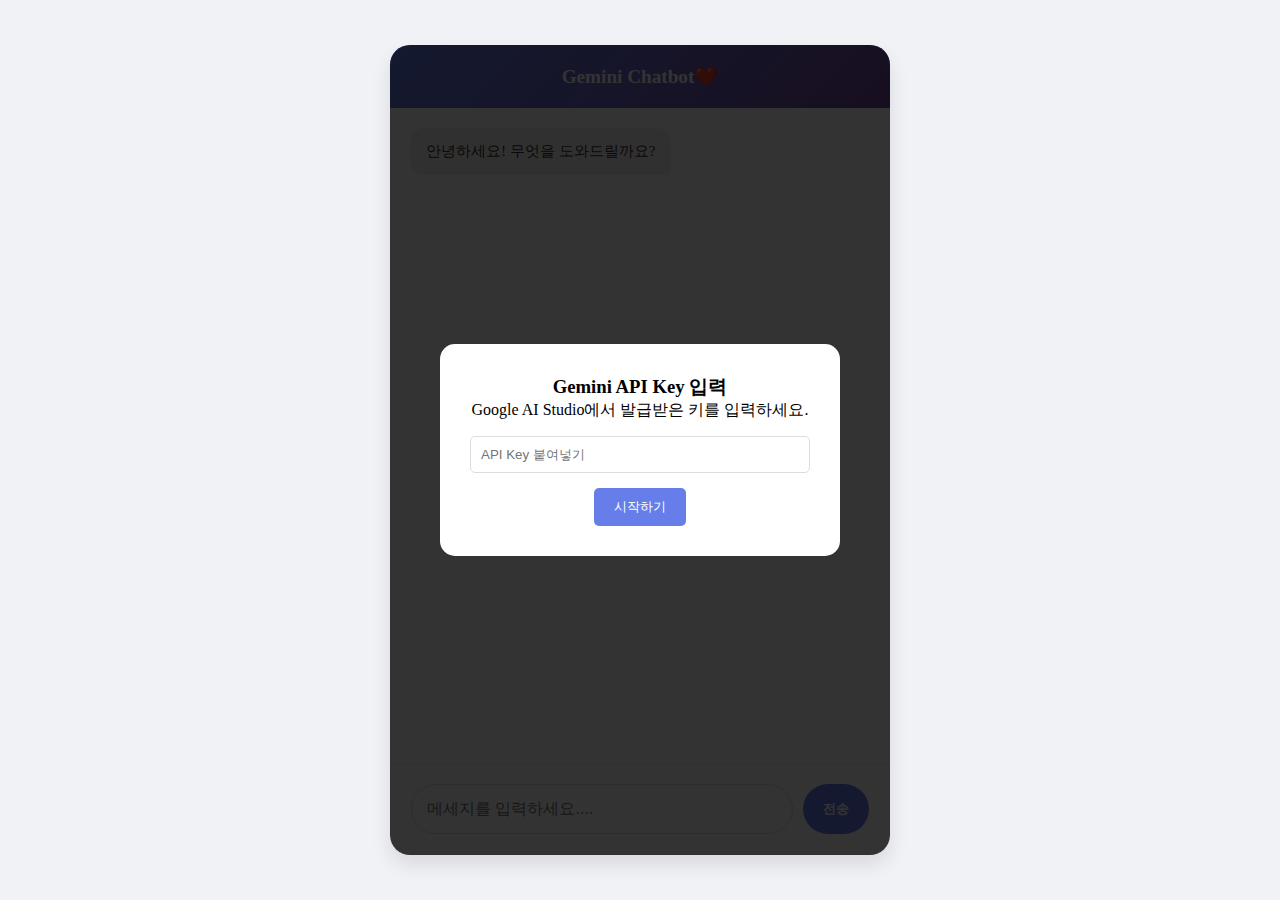
<file: ch12_gemini_chatbot/index.html>
<!DOCTYPE html>
<html lang="en">
<head>
  <meta charset="UTF-8">
  <meta name="viewport" content="width=device-width, initial-scale=1.0">
  <title>Gemini Chatbot</title>
  <link rel="stylesheet" href="./chatbot.css">
</head>
<body bgcolor="5f5f5f">
  <div class="chat-container">

    <!-- 전체 HTML 고조 시작 부분-->
    <header>
      Gemini Chatbot❤️
    </header>

    <!-- 채팅 내역이 쌓일 부분 설정 -->
    <div id="chat-history">
      <div class="message bot-message">
        안녕하세요! 무엇을 도와드릴까요?
      </div>
    </div>  
    
    <!--로딩 표시 (숨김 상태)-->
    <div class="loading" id="loading">
      <div class="dot"></div>
      <div class="dot"></div>
      <div class="dot"></div>
    </div>

    <!-- 입력 창 -->
    <div class="input-area">
      <input type="text" id="user-input" placeholder="메세지를 입력하세요....">
      <button id="send-btn">전송</button>
    </div>

    <!-- API 키 입력 모달 (처음에만 뜨게끔 작성할 예정)-->
    <div id="api-key-modal">
      <div class="modal-content">
        <h3>Gemini API Key 입력</h3>
        <p>Google AI Studio에서 발급받은 키를 입력하세요.</p>
        <input type="password" id="api-key-input" placeholder="API Key 붙여넣기">
        <button id="save-key-btn">시작하기</button>
      </div>
    </div>
  </div>
  <script src="./chatbot.js"></script>
</body>
</html>
</file>
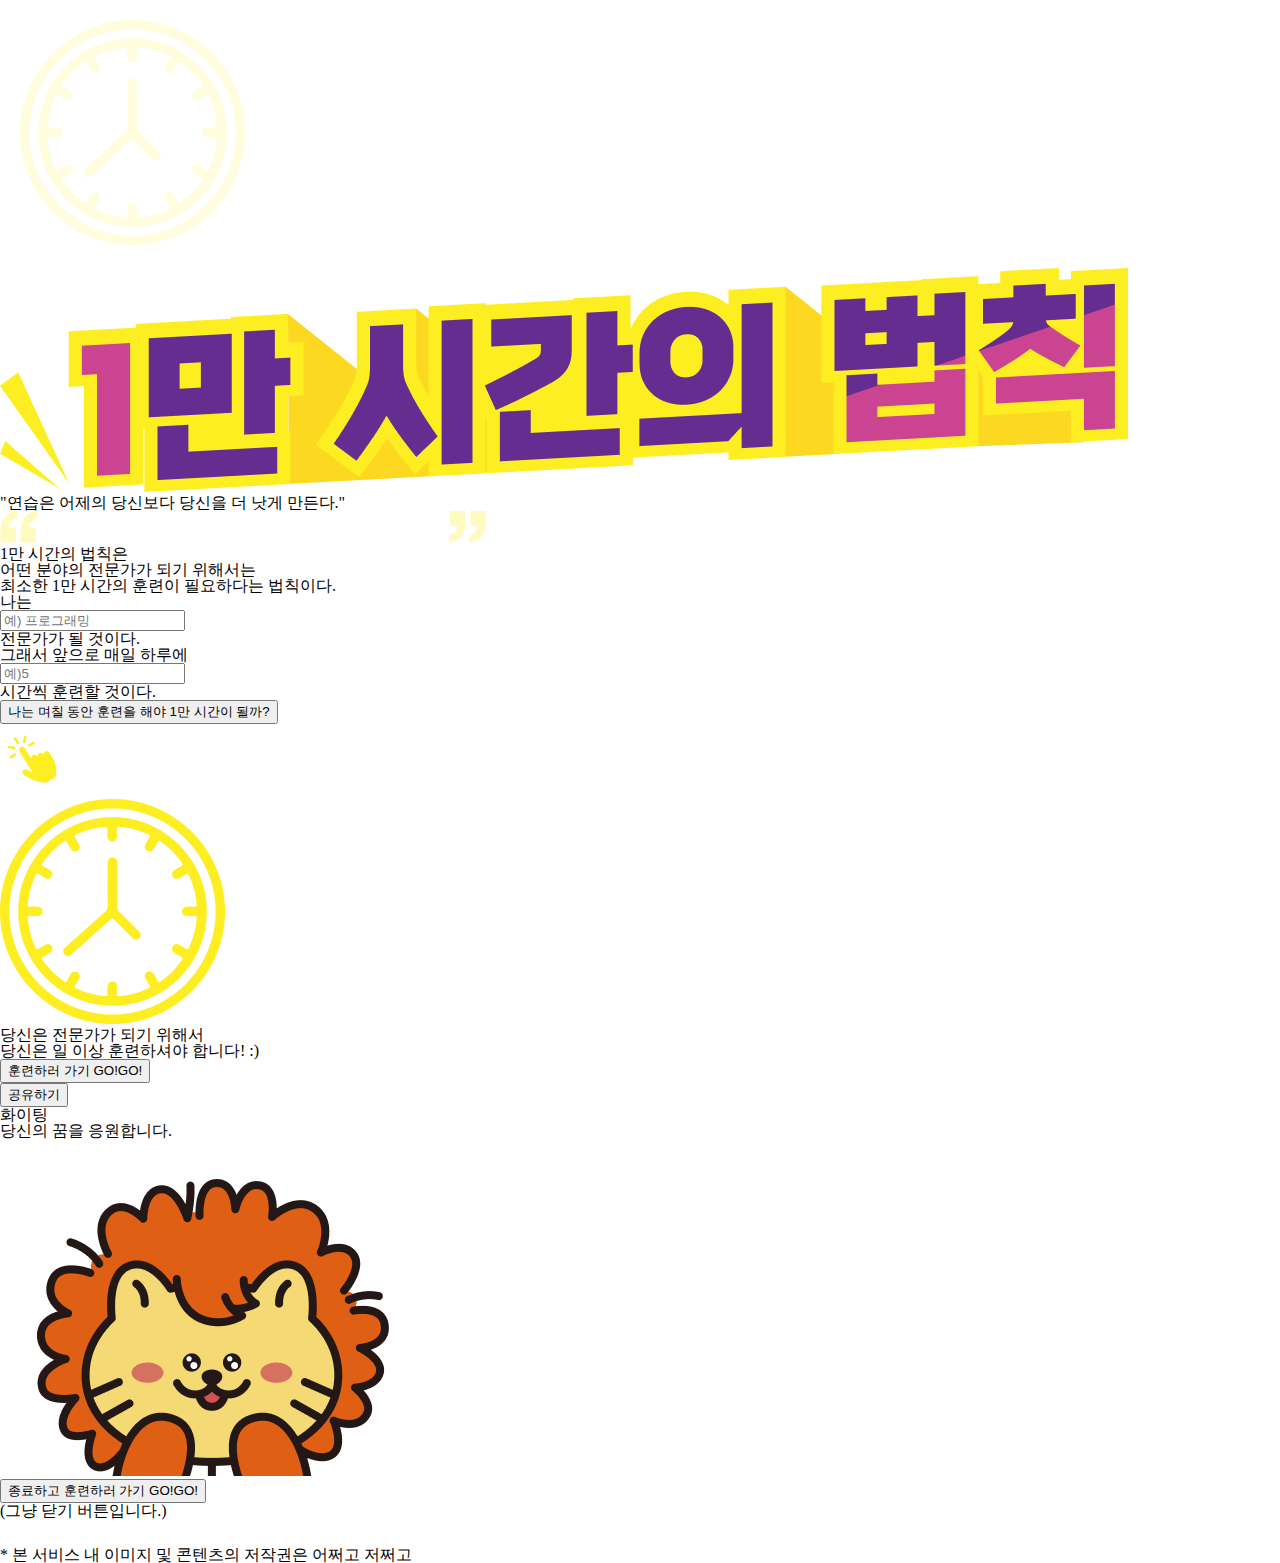
<file: ch00_10000hours/10000hours.html>
<!DOCTYPE html>
<html lang="ko">
<head>
  <meta charset="UTF-8">
  <meta name="viewport" content="width=device-width, initial-scale=1.0">
  <title>1만 시간의 법칙</title>
  <link rel="shortcut icon" href="img/favicon.ico">
  <link rel="stylesheet" type="text/css" href="./10000hours.css">
  <link rel="stylesheet" type="text/css" href="./10000hours_reset.css">
</head>
<body>
  <section id="contents">
    <div class ="wrapper">
      <div class="title">
        <img src="./img/clock.png" alt="background_logo" class="clock_img">
        <div class="title_img">
          <img src="./img/title.png" alt="1만 시간의 법칙">
        </div>
      </div>
      <div class="intro">
        <div class="intro_saying">"연습은 어제의 당신보다 당신을 더 낫게 만든다."</div>
        <div class="explain">
          <div class="quotes">
            <img src="./img/quotes.png" alt="따옴표">
          </div>
          <p>
            <span>1만 시간의 법칙</span>은 <br> 어떤 분야의 전문가가 되기 위해서는 <br> 최소한 1만 시간의 훈련이 필요하다는 법칙이다.
          </p>
        </div>
      </div>
      <div class="inputs">
        <div class="field">
          <p>나는</p>
          <input type="text" id="field_value" placeholder="예) 프로그래밍">
          <p>전문가가 될 것이다.</p>
        </div>
        <div class="time">
          <p>그래서 앞으로 매일 하루에</p>
          <div>
            <input type="text" id="time_value" placeholder="예)5">
            <p>시간씩 훈련할 것이다.</p>
          </div>
        </div>
      </div>
      <div class="start">
        <div class="btn_wrap">
          <button class="start_btn">나는 며칠 동안 훈련을 해야 1만 시간이 될까?</button>
          <div class="click_img">
            <img src="./img/click.png" alt="클릭">
          </div>
        </div>
      </div>
      <div class="result_loading">
        <div class="img_wrap">
          <img src="./img/loading.png" alt="로딩 중">
        </div>
      </div>
      <div class="result">
        <div class="result_wrap">
          <div>
            당신은 <span class="field_result"></span>전문가가 되기 위해서
          </div>
          <div>
            당신은 <span class="time_result"></span>일 이상 훈련하셔야 합니다! :)
          </div>
        </div>
        <div class="buttons">
          <div class="go">
            <button class="modal_btn">훈련하러 가기 GO!GO!</button>
          </div>
          <div class="share">
            <button class="share_btn">공유하기</button>
          </div>
        </div>
      </div>
    </div>
  </section>
  <section id="modal">
    <div class="modal_wrap">
      <div class="cheer">
        <h1>화이팅</h1>
        <h3>당신의 꿈을 응원합니다.</h3>
      </div>
      <div class="licat_img">
        <img src="./img/licat.png" alt="라이캣 응원">
      </div>
      <div class="btn">
        <button class="close_btn">종료하고 훈련하러 가기 GO!GO!</button>
        <p>(그냥 닫기 버튼입니다.)</p>
      </div>
    </div>
  </section>
  <footer id="copyright">
    <div class="logo_img">
      <img src="./img/logo.png" alt="weniv">
    </div>
    <p>
      * 본 서비스 내 이미지 및 콘텐츠의 저작권은 어쩌고 저쩌고
    </p>
  </footer>
  <script type="text/javascript" src="./10000hours.js"></script>
</body>
</html>
</file>
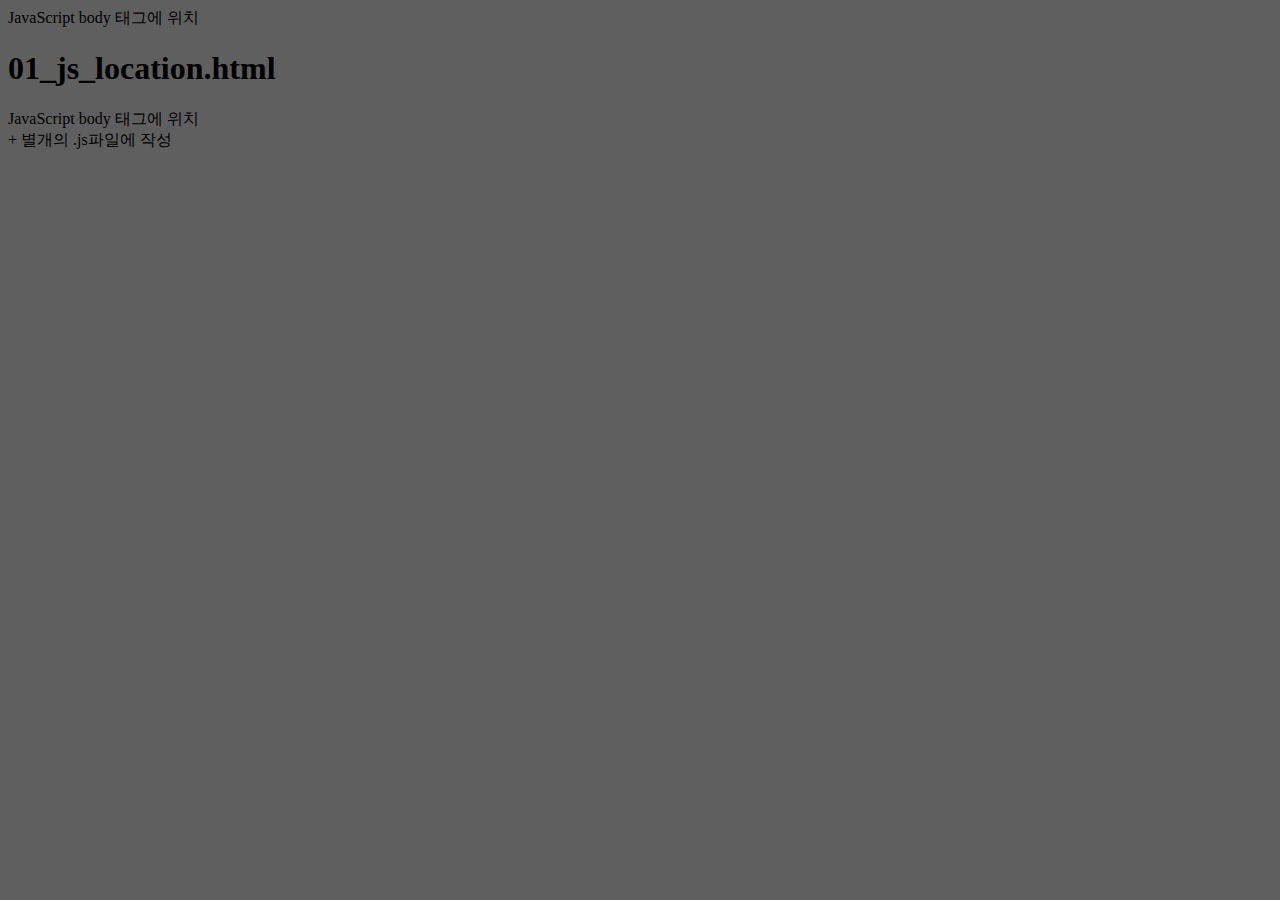
<file: ch01_js_basic/01_js_location.html>
<!DOCTYPE html>
<html lang="en">
<head>
  <meta charset="UTF-8">
  <meta name="viewport" content="width=device-width, initial-scale=1.0">
  <title>Document</title>
    <script>
      // 여기서 주석처리하려면
      // 1. head 태그 내에 script태그를 생성하고, 태그 안에 js문법 작성 가능
      console.log('hello javascript');
      document.write('JavaScript body 태그에 위치 <br>');
    </script>
    <style>
      /**/
    </style>
</head>
<body bgcolor="5f5f5f">
  <h1>01_js_location.html</h1>
  <script>
    document.write('JavaScript body 태그에 위치 <br>');
  </script>+
  <script src="./01_js_location.js"></script>
</body>
</html>
</file>
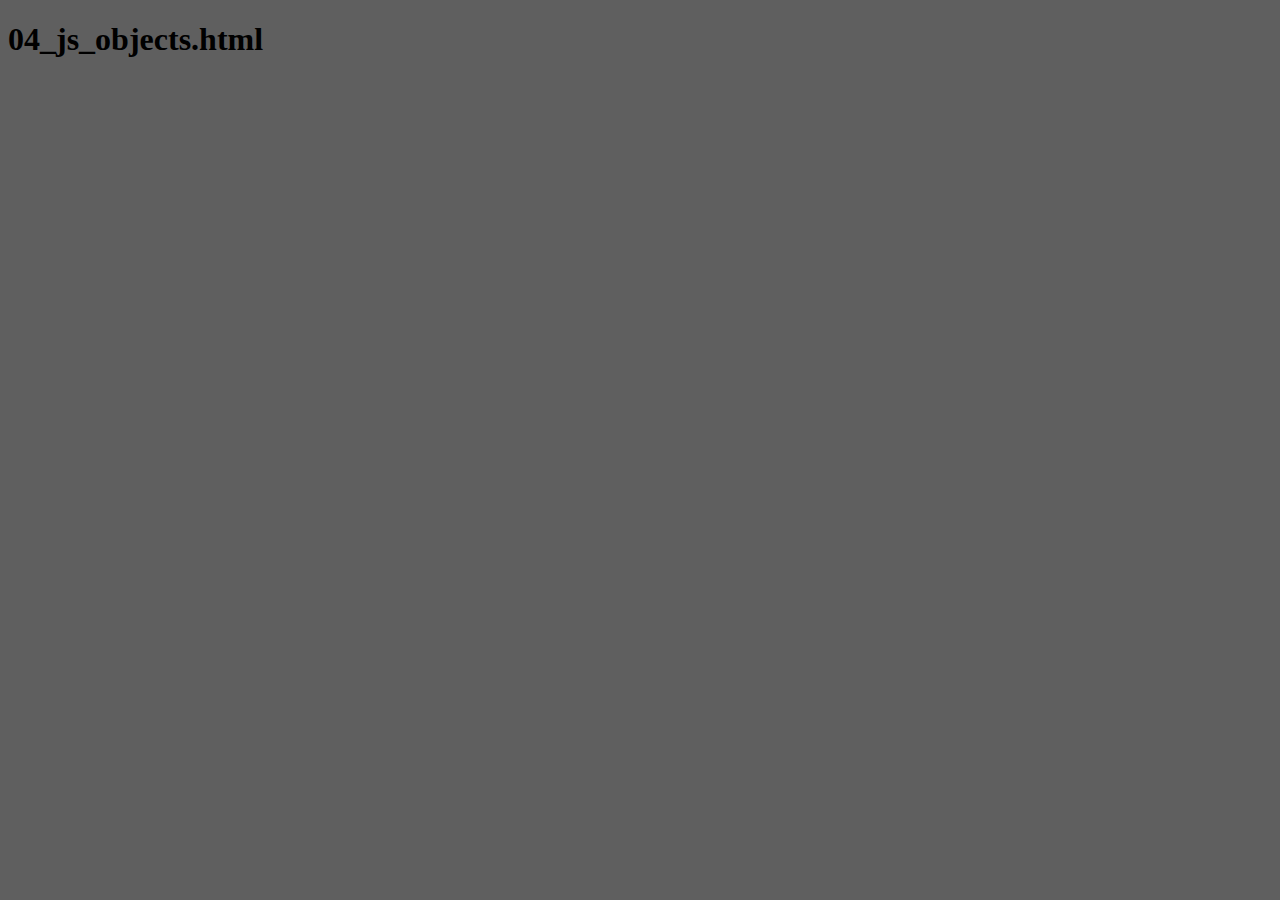
<file: ch01_js_basic/04_js_objects.html>
<!DOCTYPE html>
<html lang="en">
<head>
  <meta charset="UTF-8">
  <meta name="viewport" content="width=device-width, initial-scale=1.0">
  <title>Document</title>
</head>
<body bgcolor="5f5f5f">
  <h1>04_js_objects.html</h1>
  <script>
    const person = {
      firstName : 'Jone',
      lastName : 'Doe',
      age : 50,
      eyeColor : 'blue',
    }

    console.log(person.firstName);
    //재대입
    person['firstName'] = 'jane';
    console.log(person['firstName'] + ' ' + person.lastName);
  </script>
</body>
</html>
</file>
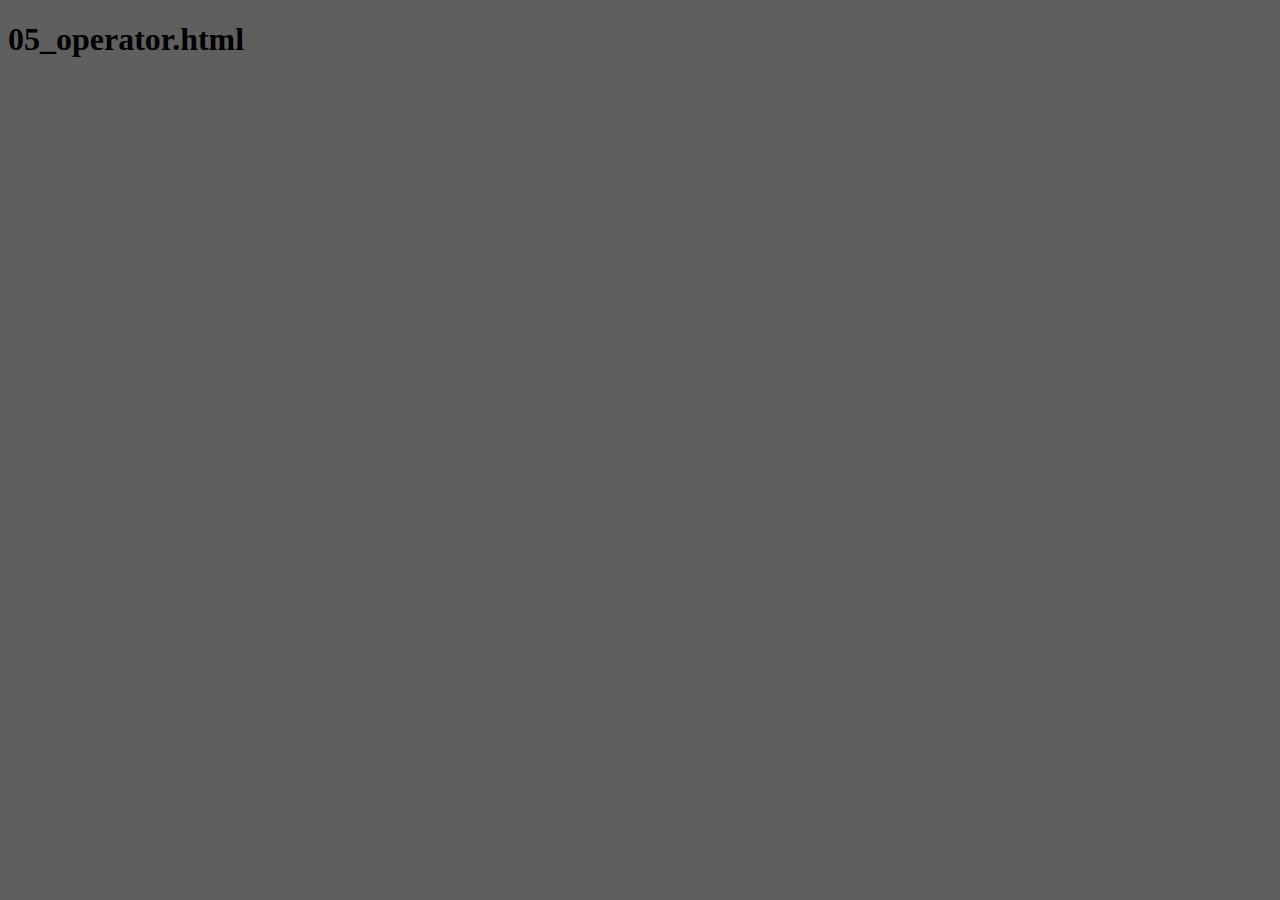
<file: ch01_js_basic/05_operator.html>
<!DOCTYPE html>
<html lang="en">
<head>
  <meta charset="UTF-8">
  <meta name="viewport" content="width=device-width, initial-scale=1.0">
  <title>Document</title>
</head>
<body bgcolor="5f5f5f">
  <h1>05_operator.html</h1>
  <script>
    let x = 3;
    let y = '3';
    console.log(x==y);
    console.log(x===y);
  </script>
</body>
</html>
</file>
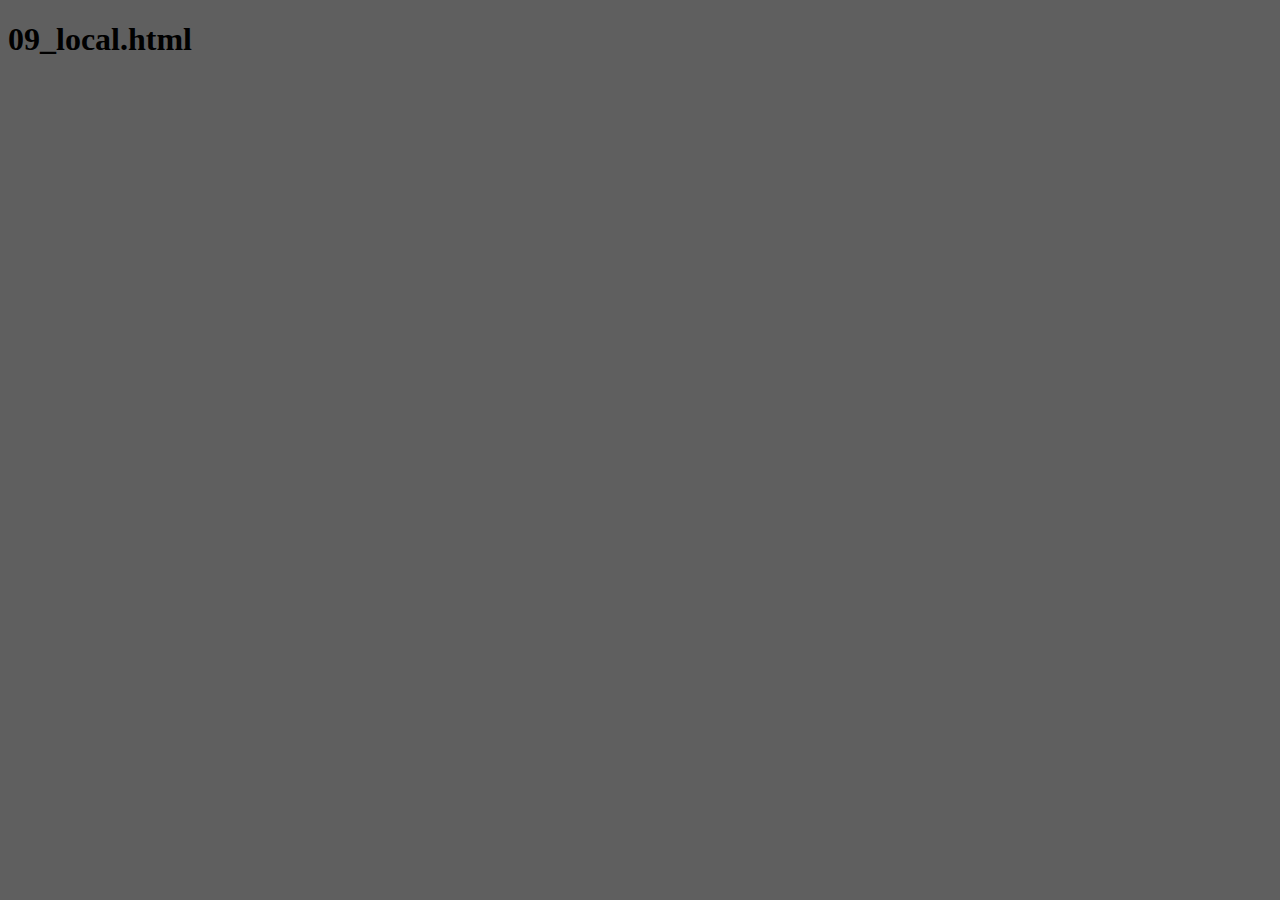
<file: ch06_applied_js/09_local.html>
<!DOCTYPE html>
<html lang="en">
<head>
  <meta charset="UTF-8">
  <meta name="viewport" content="width=device-width, initial-scale=1.0">
  <title>Document</title>
</head>
<body bgcolor="5f5f5f">
  <h1>09_local.html</h1>
  <script src="./09_local.js"></script>
</body>
</html>
</file>
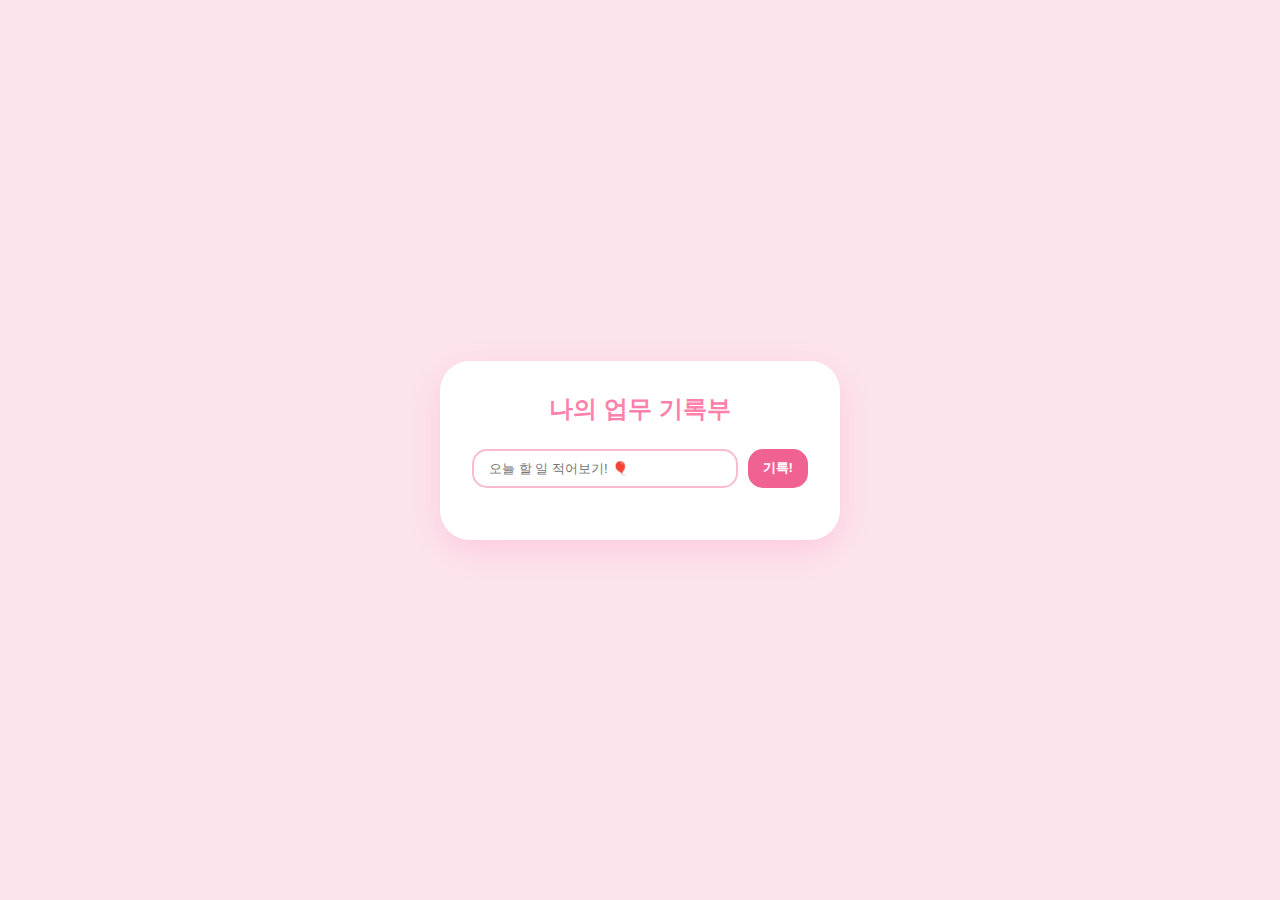
<file: ch07_todolist/todolist00.html>
<!DOCTYPE html>
<html lang="ko">
<head>
  <meta charset="UTF-8">
  <meta name="viewport" content="width=device-width, initial-scale=1.0">
  <title>✨ My Magic Todo ✨</title>
  <link rel="stylesheet" href="./todolist00.css">
  </head>
<body class="page-container">
  <main class="todo-app">
    <h1 class="todo-app__title"> 나의 업무 기록부</h1>
    
    <div class="todo-app__input-group">
      <input id="todo-input" class="todo-app__input" type="text" placeholder="오늘 할 일 적어보기! 🎈">
      <button id="add-btn" class="todo-app__add-button">기록!</button>
    </div>

    <ul id="todo-list" class="todo-app__list">
      
    </ul>
  </main>

  <script src="./todolist00.js"></script>
</body>
</html>
</file>
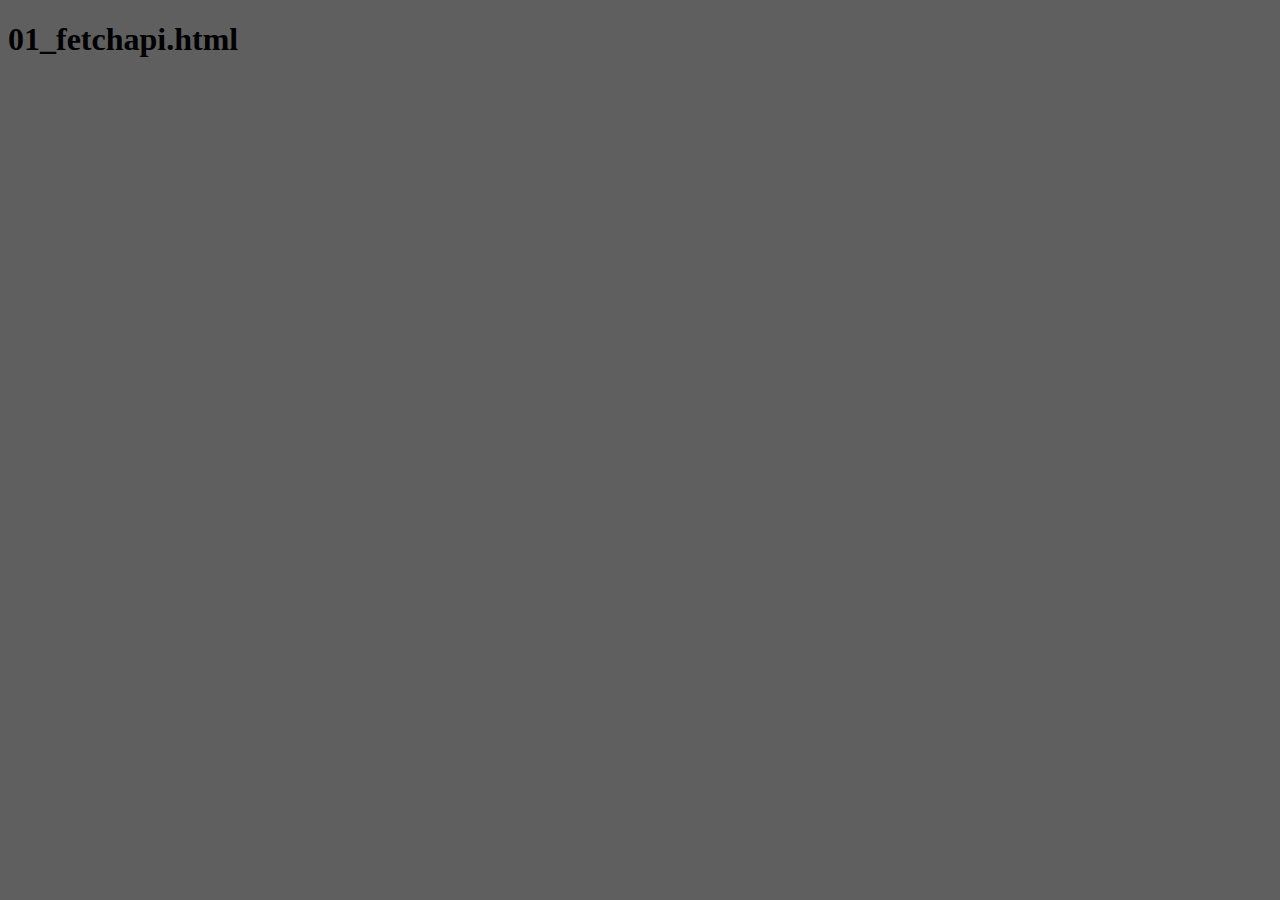
<file: ch10_fetchapi/01_fetchapi.html>
<!DOCTYPE html>
<html lang="en">
<head>
  <meta charset="UTF-8">
  <meta name="viewport" content="width=device-width, initial-scale=1.0">
  <title>Fetch API</title>
</head>
<body bgcolor="5f5f5f">
  <h1>01_fetchapi.html</h1>
  <script>
    // 형식에 주목해두겠습니다.
    // Get / Read : 읽어오기 / id가 1인 데이터 조회
    fetch("https://jsonplaceholder.typicode.com/posts/1").then(response => response.json())
    .then((json) => console.log(json.body));

    // Post / Create : 데이터 생성
    // 데이터가 생성되지 않았기 때문에 아이디가 없는 링크가 매개변수
    fetch('https://jsonplaceholder.typicode.com/posts/',{
      method: "POST", // http request 요청 방법 
      body: JSON.stringify({
        // id: n  --> 추가할 데이터이기 때문에 아이디가 없음
        title: '왜 다들 눈이 반만',
        body: '잠와?',
        userId: 1,
      }),
      headers: {
        "content-type": "application/json; charset=UTF-8",
      },
    })
    .then(respose => respose.json())
    .then(json=>console.log(json));
    
    // Put / Update : 데이터 수정
    fetch("https://jsonplaceholder.typicode.com/posts/1", {
      method: 'PUT',
      body:JSON.stringify({
        id: 1,  // 수정해야 하기 때문에 수정해야 할 데이터의 아이디를 작성
        title: '이거 다음에는 promise 타임 학습',
        body: '그거 하면 아마도 자습시간 일것 같습니다.',
        userId: 1,
      }),
      headers: {
        'Content-type':'application/json; charset=UTF-8',
      },
    })
    .then(response => response.json())
    .then(json=>console.log(json));

    // Delete - 데이터 삭제
    fetch('https://jsonplaceholder.typicode.com/posts/1',{
      method: "DELETE",
    })
    //근데 삭제 됐는지 확인할 수가 없기 때문에 Read를 새로해야 합니다.
    fetch("https://jsonplaceholder.typicode.com/posts/1")
    .then(response => response.json())
    .then(json=>console.log(json));
    // 그러니까 삭제 후에는 todolist 기준으로 renderTodo를 새로해야겠네요
    // 
  </script>
</body>
</html>
</file>
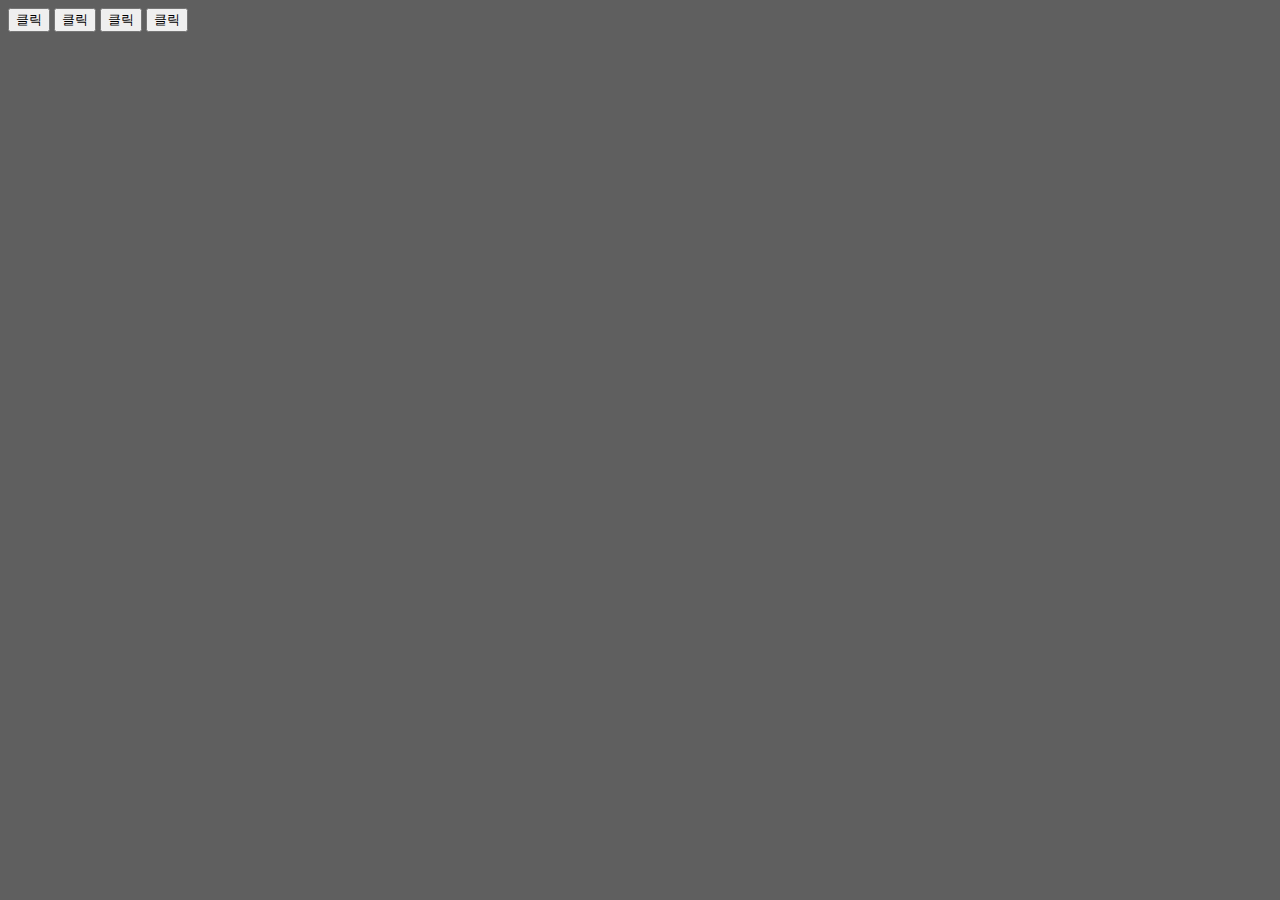
<file: ch11_events/01_events.html>
<!DOCTYPE html>
<html lang="en">
<head>
  <meta charset="UTF-8">
  <meta name="viewport" content="width=device-width, initial-scale=1.0">
  <title>Document</title>
</head>
<body bgcolor="5f5f5f">
  <button onclick="myFunction()">클릭</button>
  <button id="btn1">클릭</button>
  <button id="btn2">클릭</button>
  <button id="btn3">클릭</button>
  <script>
    function myFunction1() {
      console.log('onclick 이벤트 설정')
    }
    function myFunction2() {
      console.log('이벤트 리스너 사용')
    }
    document.getElementById('btn1').addEventListener('click', myFunction2);
    document.getElementById('btn2').addEventListener('click',function(){
      console.log('콜백 함수 실행');
    })
    document.getElementById('btn3').addEventListener('click',()=>console.log('화살표 함수 실행'))

  </script>
</body>
</html>
</file>
<file: ch12_gemini_chatbot/chatbot.css>
* {
  box-sizing: border-box;
  margin: 0;
  padding: 0;
  /* font-family: '추후 구글 폰트 이용'; */
}

body {
  background-color: #f0f2f5;
  display: flex;
  justify-content: center;
  align-items: center;
  height: 100vh;
}

.chat-container { 
  width: 100%;
  max-width: 500px;
  height: 90vh;
  background: white;
  border-radius: 20px;
  box-shadow: 0 10px 20px rgba(0, 0,0, 0.1);
  display: flex;
  flex-direction: column;
  overflow: hidden;
  position: relative;
}

header {
  background: linear-gradient(135deg, #667eea  0%, #764ba2 100%);
  color: white;
  padding: 20px;
  text-align: center;
  font-weight: bold;
  font-size: 1.2rem;
  box-shadow: 0 2px 5px rgba(0, 0,0, 0.1);
}

#chat-history {
  flex: 1;
  padding: 20px;
  overflow-y: auto ;
  display: flex;
  flex-direction: column;
  gap: 15px;
  background-color: #fff;
}

.message {
  max-width: 80%;
  padding: 12px 16px;
  border-radius: 15px;
  font-size: 0.95rem;
  line-height: 1.5;
  position: relative;
  word-wrap: break-word;
}

.user-message {
  align-self: flex-end;
  background-color: #667eea;
  color: white;
  border-bottom-right-radius: 5px;
}

.bot-message {
  align-self: flex-start;
  background-color: #f1f0f0;
  color: #333;
  border-bottom-right-radius: 5px;
}

.loading {
  display: none;
  align-self: flex-start;
  background-color: #f1f0f0;
  padding: 10px 15px;
  border-radius: 15px;
  margin-bottom: 10px;
  margin-left: 20px;
}

.dot {
  height: 8px;
  width: 8px;
  background: #bbb;
  border-radius: 50%;
  display: inline-block;
  animation: bounce 1.4s infinite ease-in-out both;
}
.dot:nth-child(1) {animation-delay: -0.32s;}
.dot:nth-child(2) {animation-delay: -0.16s;}

@keyframes bounce {
  0%, 70%, 100% { transform : scale(0); }
  40% { transform : scale(1); }
}

.input-area {
  display: flex;
  padding: 20px;
  background-color: #fff;
  border: 1px solid #eee;
}

input[type="text"] {
  flex: 1;
  padding: 15px;
  border: 1px solid #ddd;
  border-radius: 25px;
  outline: none;
  font-size: 1rem;
  transition: border-color 0.3s;
}

input[type="text"]:focus {
  border-color: #667eea;
}

button#send-btn {
  background-color: #667eea;
  color: white;
  border: none;
  padding: 10px 20px;
  margin-left: 10px;
  border-radius: 25px;
  cursor: pointer;
  font-weight: bold;
  transition: background 0.3s;
}

button#send-btn:hover {
  background-color: #5a6fd1;
}

#api-key-modal {
  position: absolute;
  top: 0; left: 0; width: 100%; height: 100%;
  background-color: rgba(0, 0,0, 0.8);
  display: flex;
  justify-content: center;
  align-items: center;
  z-index: 100;
}

.modal-content {
  background: white;
  padding: 30px;
  border-radius: 15px;
  text-align: center;
  width: 80%;
}

#api-key-input {
  width: 100%;
  padding: 10px;
  margin: 15px 0;
  border: 1px solid #ddd;
  border-radius: 5px;
}

#save-key-btn {
  background: #667eea;
  color: white;
  border: none;
  padding: 10px 20px;
  border-radius: 5px;
  cursor: pointer;
}
</file>
<file: ch00_10000hours/10000hours.css>
@font-face {
  font-family: 'OTEnjoystoriesBA';
  src: url('https://cdn.jsdelivr.net/gh/projectnoonnu/noonfonts_two@1.0/OTEnjoystoriesBA.woff') format('woff');
  font-weight: normal;
  font-style: normal;
}

@font-face {
  font-family: 'GmarketSansBold';
  src: url('https://cdn.jsdelivr.net/gh/projectnoonnu/noonfonts_2001@1.1/GmarketSansBold.woff') format('woff');
  font-weight: normal;
  font-style: normal;
}

@font-face {
  font-family: 'GmarketSansMedium';
  src: url('https://cdn.jsdelivr.net/gh/projectnoonnu/noonfonts_2001@1.1/GmarketSansMedium.woff') format('woff');
  font-weight: normal;
  font-style: normal;
}

@font-face {
  font-family: 'Noto Sans KR';
  font-style: normal;
  font-weight: 400;
  src: url("https://fonts.gstatic.com/ea/notosanskr/v2/NotoSansKR-Regular.woff2") format('woff2'),
  url("https://fonts.gstatic.com/ea/notosanskr/v2/NotoSansKR-Regular.woff") format('woff'),
  url("https://fonts.gstatic.com/ea/notosanskr/v2/NotoSansKR-Regular.otf") format('opentype');
}

@keyframes rotate {
  50%{
    transform: rotate(180deg);
  }
  100% {
    transform: rotate(360deg);
  }
}

html, body {
  width: 100%;
  height: 100%;
}

body {
  font-family: 'GmarketSansMedium';
  background-color: ;
}
</file>
<file: ch07_todolist/todolist00.css>
/* todolist.css */

/* 기본 설정 */
* {
  margin: 0;
  padding: 0;
  box-sizing: border-box;
  font-family: 'Pretendard', sans-serif; /* 부드러운 폰트 권장 */
}

body.page-container {
  background-color: #fce4ec; /* 연한 핑크 배경 */
  display: flex;
  justify-content: center;
  align-items: center;
  height: 100vh;
}

/* 블록 (Block) */
.todo-app {
  background: white;
  width: 90%;
  max-width: 400px;
  padding: 2rem;
  border-radius: 30px;
  box-shadow: 0 10px 30px rgba(255, 105, 180, 0.2);
}

/* 엘리먼트 (Element) */
.todo-app__title {
  color: #ff80ab;
  font-size: 1.5rem;
  text-align: center;
  margin-bottom: 1.5rem;
}

.todo-app__input-group {
  display: flex;
  gap: 10px;
  margin-bottom: 20px;
}

.todo-app__input {
  flex: 1;
  border: 2px solid #f8bbd0;
  border-radius: 15px;
  padding: 10px 15px;
  outline: none;
  transition: border 0.3s;
}

.todo-app__input:focus {
  border-color: #f06292;
}

.todo-app__add-button {
  background-color: #f06292;
  color: white;
  border: none;
  border-radius: 15px;
  padding: 0 15px;
  cursor: pointer;
  font-weight: bold;
  transition: transform 0.2s;
}

.todo-app__add-button:hover {
  transform: scale(1.05);
  background-color: #ec407a;
}

.todo-app__list {
  list-style: none;
}

.todo-app__item {
  background-color: #f3e5f5; /* 연한 보라 */
  margin-bottom: 10px;
  padding: 12px;
  border-radius: 12px;
  display: flex;
  align-items: center;
  gap: 10px;
  animation: fadeIn 0.3s ease-in-out;
}

.todo-app__text {
  flex: 1;
  color: #4a148c;
  font-size: 0.95rem;
}

.todo-app__delete-button {
  background: #ffcdd2;
  color: #c62828;
  border: none;
  border-radius: 8px;
  padding: 5px 8px;
  font-size: 0.75rem;
  cursor: pointer;
}

/* 애니메이션 효과 */
@keyframes fadeIn {
  from { opacity: 0; transform: translateY(10px); }
  to { opacity: 1; transform: translateY(0); }
}

/* 완료된 아이템 스타일 (Modifier) */
.todo-app__item--completed .todo-app__text {
  text-decoration: line-through;
  color: #bdbdbd; /* 회색으로 흐리게 */
}

.todo-app__item--completed {
  background-color: #f5f5f5;
  opacity: 0.8;
}
</file>
